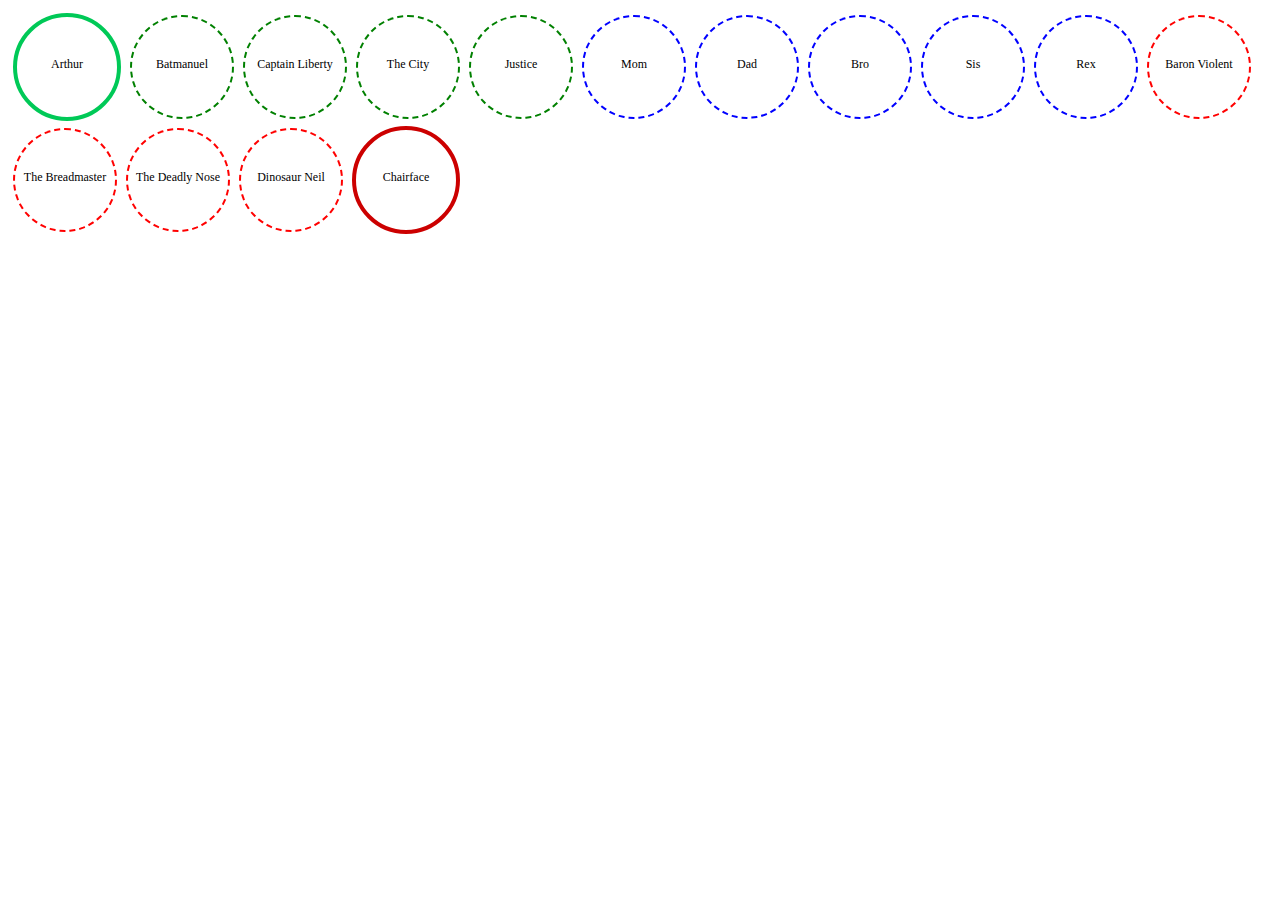
<file: notes/languages/css/circles_example/index.html>
<!DOCTYPE html>
<html>
	<head>
		<link type="text/css" rel="stylesheet" href="stylesheet.css"/>
		<title></title>
	</head>
	<body>
		<div class="friend" id="best_friend"><p>Arthur</p></div>
		<div class="friend"><p>Batmanuel</p></div>
		<div class="friend"><p>Captain Liberty</p></div>
		<div class="friend"><p>The City</p></div>
		<div class="friend"><p>Justice</p></div>
		<div class="family"><p>Mom</p></div>
		<div class="family"><p>Dad</p></div>
		<div class="family"><p>Bro</p></div>
		<div class="family"><p>Sis</p></div>
		<div class="family"><p>Rex</p></div>
		<div class="enemy"><p>Baron Violent</p></div>
		<div class="enemy"><p>The Breadmaster</p></div>
		<div class="enemy"><p>The Deadly Nose</p></div>
		<div class="enemy"><p>Dinosaur Neil</p></div>
		<div class="enemy" id="archnemesis"><p>Chairface</p></div>
	</body>
</html>
</file>
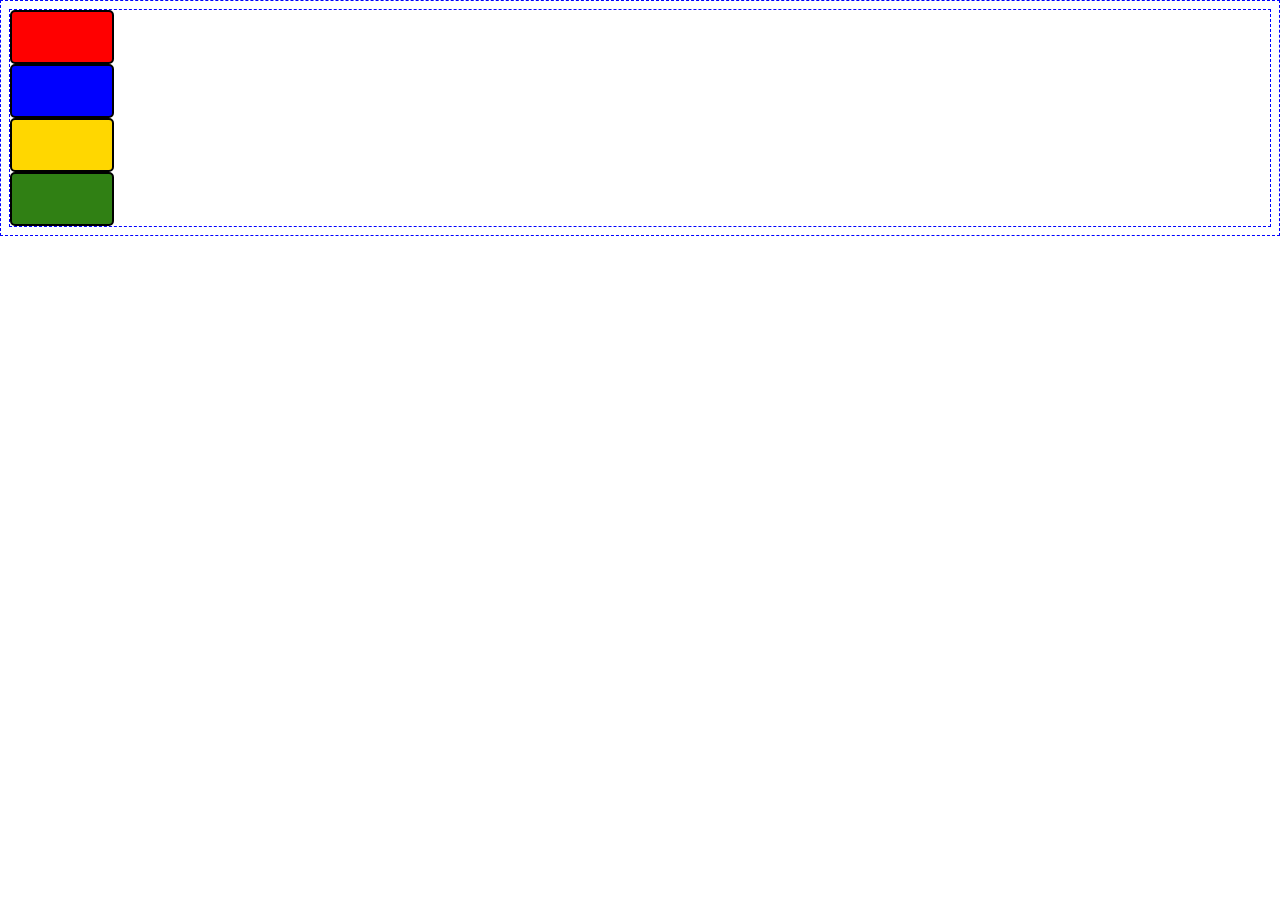
<file: notes/languages/css/position_example/index.html>
<!DOCTYPE html>
<html>
	<head>
		<link type="text/css" rel="stylesheet" href="stylesheet.css"/>
		<title>Result</title>
	</head>
	<body>
		<div id="one"></div>
		<div id="two"></div>
		<div id="three"></div>
		<div id="four"></div>
	</body>
</html>
</file>
<file: notes/languages/css/circles_example/stylesheet.css>
div {
	position: relative;
	display: inline-block;
	height: 100px;
	width: 100px;
	border-radius: 100%;
	border: 2px solid black;
	margin-left: 5px;
	margin-top: 5px;
	text-align: center;
}

div p {
	position: relative;
	margin-top: 40px;
	font-size: 12px;
}

.friend {
	border: 2px dashed green;
}

.family {
	border: 2px dashed blue;
}

.enemy {
	border: 2px dashed red;
}

#best_friend {
	border: 4px solid #00C957;
}

#archnemesis {
	border: 4px solid #cc0000;
}
</file>
<file: notes/languages/css/position_example/stylesheet.css>
* {
	border: 1px dashed blue;
}

div {
	height: 50px;
	width: 100px;
	border: 2px solid black;
	border-radius: 5px;
	/*Add your CSS here!*/
	display: block; 
	/* display: inline-block; */
}

#one {
	background-color: #FF0000;
}

#two {
	background-color: #0000FF;
}

#three {
	background-color: #FFD700;
}

#four {
	background-color: #308014;
}
</file>
